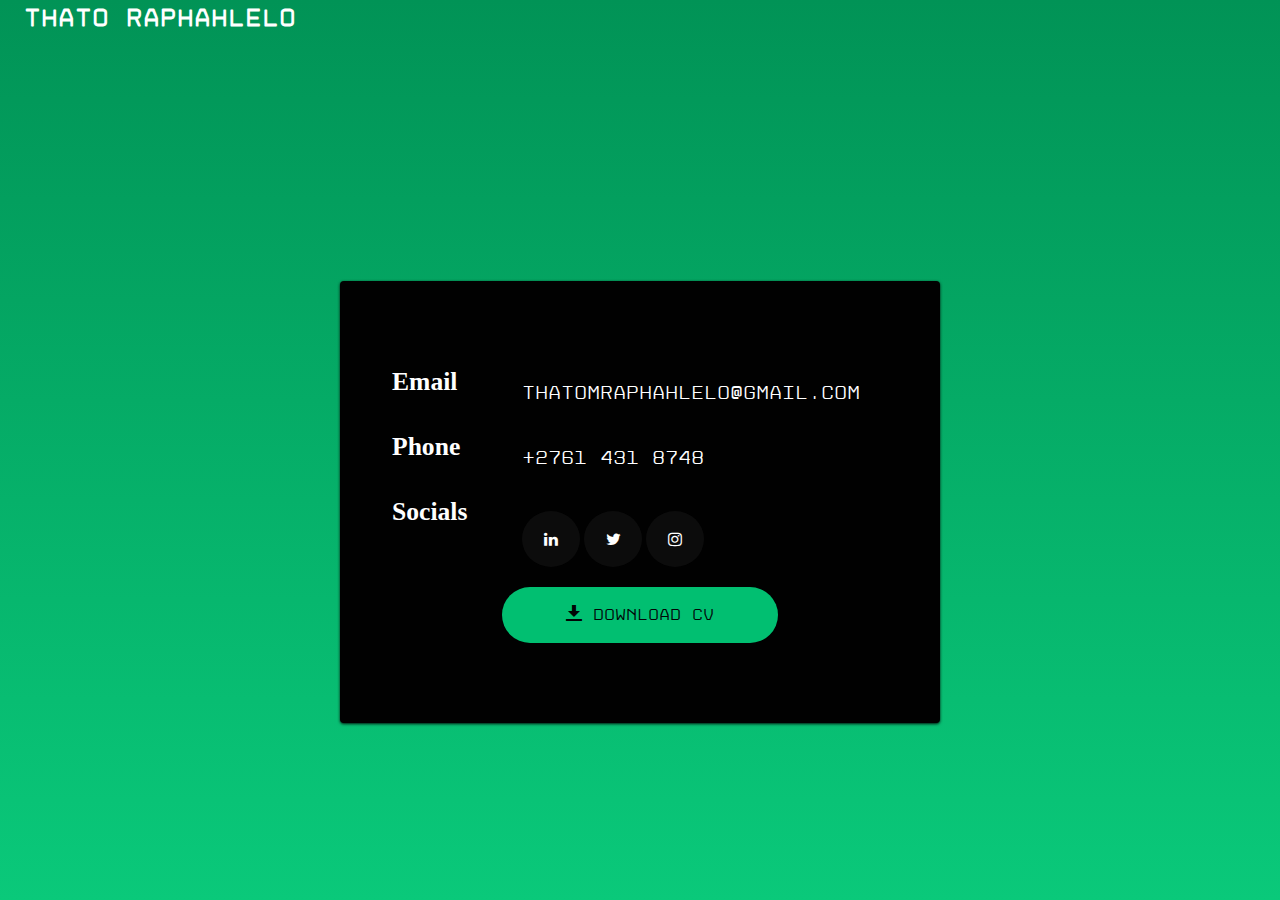
<file: Taido-portfolio/sign.html>
<!DOCTYPE html>
<html lang="en">

<head>
    <title>Thato Raphahlelo</title>
    <meta name="viewport" content="width=device-width, initial-scale=1.0" />
    
    <link rel="stylesheet" href="./taido.css" />
    <link href="http://fonts.cdnfonts.com/css/thegoodmonolith" rel="stylesheet">
    <link rel="stylesheet" href="./open-iconic-master/font/css/open-iconic-bootstrap.min.css"/>
    <link rel="stylesheet" href="./Fonts/Disket Rostype/Bold/onlinefontconverter.com/converted-files/font.css"/>
    <link rel="stylesheet" href="./Fonts/Disket Rostype/Regular web/onlinefontconverter.com/converted-files/font.css"/>
    <link rel="stylesheet" href="https://cdnjs.cloudflare.com/ajax/libs/font-awesome/4.7.0/css/font-awesome.min.css"/>
    <link rel="stylesheet" href="https://maxcdn.bootstrapcdn.com/bootstrap/4.5.2/css/bootstrap.min.css">
    <script src="https://ajax.googleapis.com/ajax/libs/jquery/3.5.1/jquery.min.js"></script>
    <script src="https://cdnjs.cloudflare.com/ajax/libs/popper.js/1.16.0/umd/popper.min.js"></script>
    <script src="https://maxcdn.bootstrapcdn.com/bootstrap/4.5.0/js/bootstrap.min.js"></script>
    <script src="./index.js"></script>
</head>

<body>
    <div class="Container">
        <a class="NavLogo" id="home" href="../index.html" >Thato Raphahlelo</a>
        <div class="Formwrap">
            <a class="icon"></a>
            <div class="Content">
                <div class="Contacts">
                    <ul class="ContactGrid">
                        <div class="grid-item i1">
                            <h1 class="Heading3">Email</h1>
                        </div>
                        <div class="grid-item i2">
                            <a href="mailto:thatomraphahlelo@gmail.com" class="ContactSub">thatomraphahlelo@gmail.com</a>
                        </div>   
                        <div class="grid-item i3">
                            <h1 class="Heading3">Phone</h1>
                        </div>
                        <div class="grid-item i4">
                            <a onclick="callPhone()" class="ContactSub">+2761 431 8748</a>
                        </div>
                        <div class="grid-item i5">
                            <h1 class="Heading3">Socials</h1>
                        </div>
                        <div class="SocialContainer grid-item i6" >
                                <a onclick="openLinkedIn()" class="socials fa fa-linkedin"></a>
                                <a onclick="openTwitter()" class="socials fa fa-twitter"></a>
                                <a onclick="openIg()" class="socials fa fa-instagram"></a>
                        </div>
                        
                    </ul>  
                    <div class="SideBtnWrap">
                        
                        <a class="SidebarRoute" download="Thato motlatso raphahlelo cv" href="./CVfile/Thato motlatso raphahlelo cv.pdf"><span class="oi oi-data-transfer-download"></span> Download CV</a>
                    </div>  
                </div>
            </div>
        </div>
    </div>
</body>
</html>
</file>
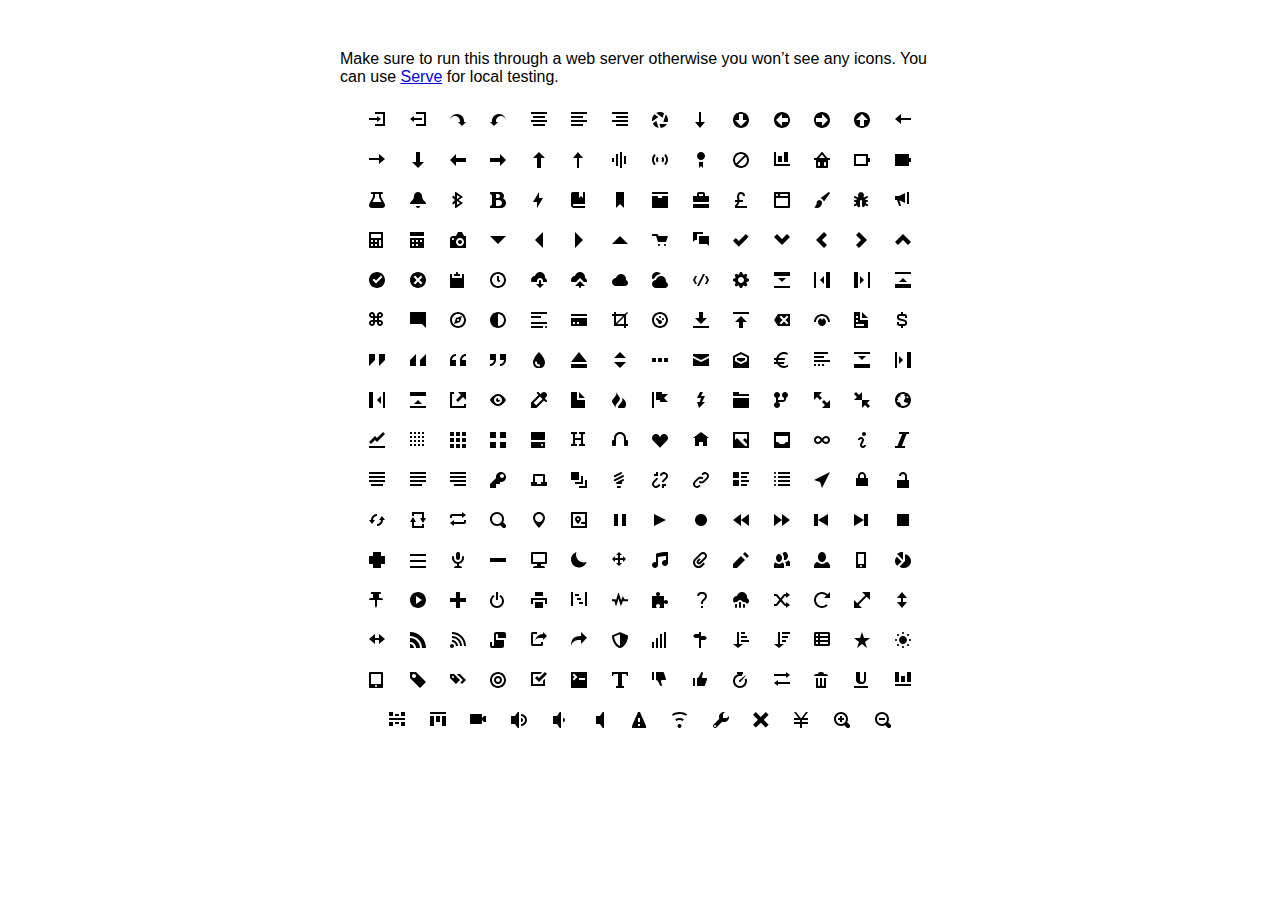
<file: Taido-portfolio/open-iconic-master/sprite/open-iconic.html>
<!DOCTYPE html>
<html>
<head>
<meta charset="utf-8">
<style>
  body {
    font-family: 'Helvetica', sans-serif;
    margin: 50px 0;
  }

  .container {
    width: 600px;
    text-align: center;
    margin: 20px auto;
  }

  .intro {
    text-align: left;
  }

  .icon {

    margin: 10px;
    width: 16px;
    height: 16px;
  }
</style>
</head>
<body>

<div class="container">
  <p class='intro'>
    Make sure to run this through a web server otherwise you won&rsquo;t see any icons. You can use <a href="https://github.com/visionmedia/serve">Serve</a> for local testing.
  </p>
  <svg class="icon">
    <use xlink:href="open-iconic.svg#account-login"></use>
  </svg>

  <svg viewBox="0 0 8 8" class="icon">
    <use xlink:href="open-iconic.svg#account-logout"></use>
  </svg>

  <svg viewBox="0 0 8 8" class="icon">
    <use xlink:href="open-iconic.svg#action-redo"></use>
  </svg>

  <svg viewBox="0 0 8 8" class="icon">
    <use xlink:href="open-iconic.svg#action-undo"></use>
  </svg>

  <svg viewBox="0 0 8 8" class="icon">
    <use xlink:href="open-iconic.svg#align-center"></use>
  </svg>

  <svg viewBox="0 0 8 8" class="icon">
    <use xlink:href="open-iconic.svg#align-left"></use>
  </svg>

  <svg viewBox="0 0 8 8" class="icon">
    <use xlink:href="open-iconic.svg#align-right"></use>
  </svg>

  <svg viewBox="0 0 8 8" class="icon">
    <use xlink:href="open-iconic.svg#aperture"></use>
  </svg>

  <svg viewBox="0 0 8 8" class="icon">
    <use xlink:href="open-iconic.svg#arrow-bottom"></use>
  </svg>

  <svg viewBox="0 0 8 8" class="icon">
    <use xlink:href="open-iconic.svg#arrow-circle-bottom"></use>
  </svg>

  <svg viewBox="0 0 8 8" class="icon">
    <use xlink:href="open-iconic.svg#arrow-circle-left"></use>
  </svg>

  <svg viewBox="0 0 8 8" class="icon">
    <use xlink:href="open-iconic.svg#arrow-circle-right"></use>
  </svg>

  <svg viewBox="0 0 8 8" class="icon">
    <use xlink:href="open-iconic.svg#arrow-circle-top"></use>
  </svg>

  <svg viewBox="0 0 8 8" class="icon">
    <use xlink:href="open-iconic.svg#arrow-left"></use>
  </svg>

  <svg viewBox="0 0 8 8" class="icon">
    <use xlink:href="open-iconic.svg#arrow-right"></use>
  </svg>

  <svg viewBox="0 0 8 8" class="icon">
    <use xlink:href="open-iconic.svg#arrow-thick-bottom"></use>
  </svg>

  <svg viewBox="0 0 8 8" class="icon">
    <use xlink:href="open-iconic.svg#arrow-thick-left"></use>
  </svg>

  <svg viewBox="0 0 8 8" class="icon">
    <use xlink:href="open-iconic.svg#arrow-thick-right"></use>
  </svg>

  <svg viewBox="0 0 8 8" class="icon">
    <use xlink:href="open-iconic.svg#arrow-thick-top"></use>
  </svg>

  <svg viewBox="0 0 8 8" class="icon">
    <use xlink:href="open-iconic.svg#arrow-top"></use>
  </svg>

  <svg viewBox="0 0 8 8" class="icon">
    <use xlink:href="open-iconic.svg#audio-spectrum"></use>
  </svg>

  <svg viewBox="0 0 8 8" class="icon">
    <use xlink:href="open-iconic.svg#audio"></use>
  </svg>

  <svg viewBox="0 0 8 8" class="icon">
    <use xlink:href="open-iconic.svg#badge"></use>
  </svg>

  <svg viewBox="0 0 8 8" class="icon">
    <use xlink:href="open-iconic.svg#ban"></use>
  </svg>

  <svg viewBox="0 0 8 8" class="icon">
    <use xlink:href="open-iconic.svg#bar-chart"></use>
  </svg>

  <svg viewBox="0 0 8 8" class="icon">
    <use xlink:href="open-iconic.svg#basket"></use>
  </svg>

  <svg viewBox="0 0 8 8" class="icon">
    <use xlink:href="open-iconic.svg#battery-empty"></use>
  </svg>

  <svg viewBox="0 0 8 8" class="icon">
    <use xlink:href="open-iconic.svg#battery-full"></use>
  </svg>

  <svg viewBox="0 0 8 8" class="icon">
    <use xlink:href="open-iconic.svg#beaker"></use>
  </svg>

  <svg viewBox="0 0 8 8" class="icon">
    <use xlink:href="open-iconic.svg#bell"></use>
  </svg>

  <svg viewBox="0 0 8 8" class="icon">
    <use xlink:href="open-iconic.svg#bluetooth"></use>
  </svg>

  <svg viewBox="0 0 8 8" class="icon">
    <use xlink:href="open-iconic.svg#bold"></use>
  </svg>

  <svg viewBox="0 0 8 8" class="icon">
    <use xlink:href="open-iconic.svg#bolt"></use>
  </svg>

  <svg viewBox="0 0 8 8" class="icon">
    <use xlink:href="open-iconic.svg#book"></use>
  </svg>

  <svg viewBox="0 0 8 8" class="icon">
    <use xlink:href="open-iconic.svg#bookmark"></use>
  </svg>

  <svg viewBox="0 0 8 8" class="icon">
    <use xlink:href="open-iconic.svg#box"></use>
  </svg>

  <svg viewBox="0 0 8 8" class="icon">
    <use xlink:href="open-iconic.svg#briefcase"></use>
  </svg>

  <svg viewBox="0 0 8 8" class="icon">
    <use xlink:href="open-iconic.svg#british-pound"></use>
  </svg>

  <svg viewBox="0 0 8 8" class="icon">
    <use xlink:href="open-iconic.svg#browser"></use>
  </svg>

  <svg viewBox="0 0 8 8" class="icon">
    <use xlink:href="open-iconic.svg#brush"></use>
  </svg>

  <svg viewBox="0 0 8 8" class="icon">
    <use xlink:href="open-iconic.svg#bug"></use>
  </svg>

  <svg viewBox="0 0 8 8" class="icon">
    <use xlink:href="open-iconic.svg#bullhorn"></use>
  </svg>

  <svg viewBox="0 0 8 8" class="icon">
    <use xlink:href="open-iconic.svg#calculator"></use>
  </svg>

  <svg viewBox="0 0 8 8" class="icon">
    <use xlink:href="open-iconic.svg#calendar"></use>
  </svg>

  <svg viewBox="0 0 8 8" class="icon">
    <use xlink:href="open-iconic.svg#camera-slr"></use>
  </svg>

  <svg viewBox="0 0 8 8" class="icon">
    <use xlink:href="open-iconic.svg#caret-bottom"></use>
  </svg>

  <svg viewBox="0 0 8 8" class="icon">
    <use xlink:href="open-iconic.svg#caret-left"></use>
  </svg>

  <svg viewBox="0 0 8 8" class="icon">
    <use xlink:href="open-iconic.svg#caret-right"></use>
  </svg>

  <svg viewBox="0 0 8 8" class="icon">
    <use xlink:href="open-iconic.svg#caret-top"></use>
  </svg>

  <svg viewBox="0 0 8 8" class="icon">
    <use xlink:href="open-iconic.svg#cart"></use>
  </svg>

  <svg viewBox="0 0 8 8" class="icon">
    <use xlink:href="open-iconic.svg#chat"></use>
  </svg>

  <svg viewBox="0 0 8 8" class="icon">
    <use xlink:href="open-iconic.svg#check"></use>
  </svg>

  <svg viewBox="0 0 8 8" class="icon">
    <use xlink:href="open-iconic.svg#chevron-bottom"></use>
  </svg>

  <svg viewBox="0 0 8 8" class="icon">
    <use xlink:href="open-iconic.svg#chevron-left"></use>
  </svg>

  <svg viewBox="0 0 8 8" class="icon">
    <use xlink:href="open-iconic.svg#chevron-right"></use>
  </svg>

  <svg viewBox="0 0 8 8" class="icon">
    <use xlink:href="open-iconic.svg#chevron-top"></use>
  </svg>

  <svg viewBox="0 0 8 8" class="icon">
    <use xlink:href="open-iconic.svg#circle-check"></use>
  </svg>

  <svg viewBox="0 0 8 8" class="icon">
    <use xlink:href="open-iconic.svg#circle-x"></use>
  </svg>

  <svg viewBox="0 0 8 8" class="icon">
    <use xlink:href="open-iconic.svg#clipboard"></use>
  </svg>

  <svg viewBox="0 0 8 8" class="icon">
    <use xlink:href="open-iconic.svg#clock"></use>
  </svg>

  <svg viewBox="0 0 8 8" class="icon">
    <use xlink:href="open-iconic.svg#cloud-download"></use>
  </svg>

  <svg viewBox="0 0 8 8" class="icon">
    <use xlink:href="open-iconic.svg#cloud-upload"></use>
  </svg>

  <svg viewBox="0 0 8 8" class="icon">
    <use xlink:href="open-iconic.svg#cloud"></use>
  </svg>

  <svg viewBox="0 0 8 8" class="icon">
    <use xlink:href="open-iconic.svg#cloudy"></use>
  </svg>

  <svg viewBox="0 0 8 8" class="icon">
    <use xlink:href="open-iconic.svg#code"></use>
  </svg>

  <svg viewBox="0 0 8 8" class="icon">
    <use xlink:href="open-iconic.svg#cog"></use>
  </svg>

  <svg viewBox="0 0 8 8" class="icon">
    <use xlink:href="open-iconic.svg#collapse-down"></use>
  </svg>

  <svg viewBox="0 0 8 8" class="icon">
    <use xlink:href="open-iconic.svg#collapse-left"></use>
  </svg>

  <svg viewBox="0 0 8 8" class="icon">
    <use xlink:href="open-iconic.svg#collapse-right"></use>
  </svg>

  <svg viewBox="0 0 8 8" class="icon">
    <use xlink:href="open-iconic.svg#collapse-up"></use>
  </svg>

  <svg viewBox="0 0 8 8" class="icon">
    <use xlink:href="open-iconic.svg#command"></use>
  </svg>

  <svg viewBox="0 0 8 8" class="icon">
    <use xlink:href="open-iconic.svg#comment-square"></use>
  </svg>

  <svg viewBox="0 0 8 8" class="icon">
    <use xlink:href="open-iconic.svg#compass"></use>
  </svg>

  <svg viewBox="0 0 8 8" class="icon">
    <use xlink:href="open-iconic.svg#contrast"></use>
  </svg>

  <svg viewBox="0 0 8 8" class="icon">
    <use xlink:href="open-iconic.svg#copywriting"></use>
  </svg>

  <svg viewBox="0 0 8 8" class="icon">
    <use xlink:href="open-iconic.svg#credit-card"></use>
  </svg>

  <svg viewBox="0 0 8 8" class="icon">
    <use xlink:href="open-iconic.svg#crop"></use>
  </svg>

  <svg viewBox="0 0 8 8" class="icon">
    <use xlink:href="open-iconic.svg#dashboard"></use>
  </svg>

  <svg viewBox="0 0 8 8" class="icon">
    <use xlink:href="open-iconic.svg#data-transfer-download"></use>
  </svg>

  <svg viewBox="0 0 8 8" class="icon">
    <use xlink:href="open-iconic.svg#data-transfer-upload"></use>
  </svg>

  <svg viewBox="0 0 8 8" class="icon">
    <use xlink:href="open-iconic.svg#delete"></use>
  </svg>

  <svg viewBox="0 0 8 8" class="icon">
    <use xlink:href="open-iconic.svg#dial"></use>
  </svg>

  <svg viewBox="0 0 8 8" class="icon">
    <use xlink:href="open-iconic.svg#document"></use>
  </svg>

  <svg viewBox="0 0 8 8" class="icon">
    <use xlink:href="open-iconic.svg#dollar"></use>
  </svg>

  <svg viewBox="0 0 8 8" class="icon">
    <use xlink:href="open-iconic.svg#double-quote-sans-left"></use>
  </svg>

  <svg viewBox="0 0 8 8" class="icon">
    <use xlink:href="open-iconic.svg#double-quote-sans-right"></use>
  </svg>

  <svg viewBox="0 0 8 8" class="icon">
    <use xlink:href="open-iconic.svg#double-quote-serif-left"></use>
  </svg>

  <svg viewBox="0 0 8 8" class="icon">
    <use xlink:href="open-iconic.svg#double-quote-serif-right"></use>
  </svg>

  <svg viewBox="0 0 8 8" class="icon">
    <use xlink:href="open-iconic.svg#droplet"></use>
  </svg>

  <svg viewBox="0 0 8 8" class="icon">
    <use xlink:href="open-iconic.svg#eject"></use>
  </svg>

  <svg viewBox="0 0 8 8" class="icon">
    <use xlink:href="open-iconic.svg#elevator"></use>
  </svg>

  <svg viewBox="0 0 8 8" class="icon">
    <use xlink:href="open-iconic.svg#ellipses"></use>
  </svg>

  <svg viewBox="0 0 8 8" class="icon">
    <use xlink:href="open-iconic.svg#envelope-closed"></use>
  </svg>

  <svg viewBox="0 0 8 8" class="icon">
    <use xlink:href="open-iconic.svg#envelope-open"></use>
  </svg>

  <svg viewBox="0 0 8 8" class="icon">
    <use xlink:href="open-iconic.svg#euro"></use>
  </svg>

  <svg viewBox="0 0 8 8" class="icon">
    <use xlink:href="open-iconic.svg#excerpt"></use>
  </svg>

  <svg viewBox="0 0 8 8" class="icon">
    <use xlink:href="open-iconic.svg#expand-down"></use>
  </svg>

  <svg viewBox="0 0 8 8" class="icon">
    <use xlink:href="open-iconic.svg#expand-left"></use>
  </svg>

  <svg viewBox="0 0 8 8" class="icon">
    <use xlink:href="open-iconic.svg#expand-right"></use>
  </svg>

  <svg viewBox="0 0 8 8" class="icon">
    <use xlink:href="open-iconic.svg#expand-up"></use>
  </svg>

  <svg viewBox="0 0 8 8" class="icon">
    <use xlink:href="open-iconic.svg#external-link"></use>
  </svg>

  <svg viewBox="0 0 8 8" class="icon">
    <use xlink:href="open-iconic.svg#eye"></use>
  </svg>

  <svg viewBox="0 0 8 8" class="icon">
    <use xlink:href="open-iconic.svg#eyedropper"></use>
  </svg>

  <svg viewBox="0 0 8 8" class="icon">
    <use xlink:href="open-iconic.svg#file"></use>
  </svg>

  <svg viewBox="0 0 8 8" class="icon">
    <use xlink:href="open-iconic.svg#fire"></use>
  </svg>

  <svg viewBox="0 0 8 8" class="icon">
    <use xlink:href="open-iconic.svg#flag"></use>
  </svg>

  <svg viewBox="0 0 8 8" class="icon">
    <use xlink:href="open-iconic.svg#flash"></use>
  </svg>

  <svg viewBox="0 0 8 8" class="icon">
    <use xlink:href="open-iconic.svg#folder"></use>
  </svg>

  <svg viewBox="0 0 8 8" class="icon">
    <use xlink:href="open-iconic.svg#fork"></use>
  </svg>

  <svg viewBox="0 0 8 8" class="icon">
    <use xlink:href="open-iconic.svg#fullscreen-enter"></use>
  </svg>

  <svg viewBox="0 0 8 8" class="icon">
    <use xlink:href="open-iconic.svg#fullscreen-exit"></use>
  </svg>

  <svg viewBox="0 0 8 8" class="icon">
    <use xlink:href="open-iconic.svg#globe"></use>
  </svg>

  <svg viewBox="0 0 8 8" class="icon">
    <use xlink:href="open-iconic.svg#graph"></use>
  </svg>

  <svg viewBox="0 0 8 8" class="icon">
    <use xlink:href="open-iconic.svg#grid-four-up"></use>
  </svg>

  <svg viewBox="0 0 8 8" class="icon">
    <use xlink:href="open-iconic.svg#grid-three-up"></use>
  </svg>

  <svg viewBox="0 0 8 8" class="icon">
    <use xlink:href="open-iconic.svg#grid-two-up"></use>
  </svg>

  <svg viewBox="0 0 8 8" class="icon">
    <use xlink:href="open-iconic.svg#hard-drive"></use>
  </svg>

  <svg viewBox="0 0 8 8" class="icon">
    <use xlink:href="open-iconic.svg#header"></use>
  </svg>

  <svg viewBox="0 0 8 8" class="icon">
    <use xlink:href="open-iconic.svg#headphones"></use>
  </svg>

  <svg viewBox="0 0 8 8" class="icon">
    <use xlink:href="open-iconic.svg#heart"></use>
  </svg>

  <svg viewBox="0 0 8 8" class="icon">
    <use xlink:href="open-iconic.svg#home"></use>
  </svg>

  <svg viewBox="0 0 8 8" class="icon">
    <use xlink:href="open-iconic.svg#image"></use>
  </svg>

  <svg viewBox="0 0 8 8" class="icon">
    <use xlink:href="open-iconic.svg#inbox"></use>
  </svg>

  <svg viewBox="0 0 8 8" class="icon">
    <use xlink:href="open-iconic.svg#infinity"></use>
  </svg>

  <svg viewBox="0 0 8 8" class="icon">
    <use xlink:href="open-iconic.svg#info"></use>
  </svg>

  <svg viewBox="0 0 8 8" class="icon">
    <use xlink:href="open-iconic.svg#italic"></use>
  </svg>

  <svg viewBox="0 0 8 8" class="icon">
    <use xlink:href="open-iconic.svg#justify-center"></use>
  </svg>

  <svg viewBox="0 0 8 8" class="icon">
    <use xlink:href="open-iconic.svg#justify-left"></use>
  </svg>

  <svg viewBox="0 0 8 8" class="icon">
    <use xlink:href="open-iconic.svg#justify-right"></use>
  </svg>

  <svg viewBox="0 0 8 8" class="icon">
    <use xlink:href="open-iconic.svg#key"></use>
  </svg>

  <svg viewBox="0 0 8 8" class="icon">
    <use xlink:href="open-iconic.svg#laptop"></use>
  </svg>

  <svg viewBox="0 0 8 8" class="icon">
    <use xlink:href="open-iconic.svg#layers"></use>
  </svg>

  <svg viewBox="0 0 8 8" class="icon">
    <use xlink:href="open-iconic.svg#lightbulb"></use>
  </svg>

  <svg viewBox="0 0 8 8" class="icon">
    <use xlink:href="open-iconic.svg#link-broken"></use>
  </svg>

  <svg viewBox="0 0 8 8" class="icon">
    <use xlink:href="open-iconic.svg#link-intact"></use>
  </svg>

  <svg viewBox="0 0 8 8" class="icon">
    <use xlink:href="open-iconic.svg#list-rich"></use>
  </svg>

  <svg viewBox="0 0 8 8" class="icon">
    <use xlink:href="open-iconic.svg#list"></use>
  </svg>

  <svg viewBox="0 0 8 8" class="icon">
    <use xlink:href="open-iconic.svg#location"></use>
  </svg>

  <svg viewBox="0 0 8 8" class="icon">
    <use xlink:href="open-iconic.svg#lock-locked"></use>
  </svg>

  <svg viewBox="0 0 8 8" class="icon">
    <use xlink:href="open-iconic.svg#lock-unlocked"></use>
  </svg>

  <svg viewBox="0 0 8 8" class="icon">
    <use xlink:href="open-iconic.svg#loop-circular"></use>
  </svg>

  <svg viewBox="0 0 8 8" class="icon">
    <use xlink:href="open-iconic.svg#loop-square"></use>
  </svg>

  <svg viewBox="0 0 8 8" class="icon">
    <use xlink:href="open-iconic.svg#loop"></use>
  </svg>

  <svg viewBox="0 0 8 8" class="icon">
    <use xlink:href="open-iconic.svg#magnifying-glass"></use>
  </svg>

  <svg viewBox="0 0 8 8" class="icon">
    <use xlink:href="open-iconic.svg#map-marker"></use>
  </svg>

  <svg viewBox="0 0 8 8" class="icon">
    <use xlink:href="open-iconic.svg#map"></use>
  </svg>

  <svg viewBox="0 0 8 8" class="icon">
    <use xlink:href="open-iconic.svg#media-pause"></use>
  </svg>

  <svg viewBox="0 0 8 8" class="icon">
    <use xlink:href="open-iconic.svg#media-play"></use>
  </svg>

  <svg viewBox="0 0 8 8" class="icon">
    <use xlink:href="open-iconic.svg#media-record"></use>
  </svg>

  <svg viewBox="0 0 8 8" class="icon">
    <use xlink:href="open-iconic.svg#media-skip-backward"></use>
  </svg>

  <svg viewBox="0 0 8 8" class="icon">
    <use xlink:href="open-iconic.svg#media-skip-forward"></use>
  </svg>

  <svg viewBox="0 0 8 8" class="icon">
    <use xlink:href="open-iconic.svg#media-step-backward"></use>
  </svg>

  <svg viewBox="0 0 8 8" class="icon">
    <use xlink:href="open-iconic.svg#media-step-forward"></use>
  </svg>

  <svg viewBox="0 0 8 8" class="icon">
    <use xlink:href="open-iconic.svg#media-stop"></use>
  </svg>

  <svg viewBox="0 0 8 8" class="icon">
    <use xlink:href="open-iconic.svg#medical-cross"></use>
  </svg>

  <svg viewBox="0 0 8 8" class="icon">
    <use xlink:href="open-iconic.svg#menu"></use>
  </svg>

  <svg viewBox="0 0 8 8" class="icon">
    <use xlink:href="open-iconic.svg#microphone"></use>
  </svg>

  <svg viewBox="0 0 8 8" class="icon">
    <use xlink:href="open-iconic.svg#minus"></use>
  </svg>

  <svg viewBox="0 0 8 8" class="icon">
    <use xlink:href="open-iconic.svg#monitor"></use>
  </svg>

  <svg viewBox="0 0 8 8" class="icon">
    <use xlink:href="open-iconic.svg#moon"></use>
  </svg>

  <svg viewBox="0 0 8 8" class="icon">
    <use xlink:href="open-iconic.svg#move"></use>
  </svg>

  <svg viewBox="0 0 8 8" class="icon">
    <use xlink:href="open-iconic.svg#musical-note"></use>
  </svg>

  <svg viewBox="0 0 8 8" class="icon">
    <use xlink:href="open-iconic.svg#paperclip"></use>
  </svg>

  <svg viewBox="0 0 8 8" class="icon">
    <use xlink:href="open-iconic.svg#pencil"></use>
  </svg>

  <svg viewBox="0 0 8 8" class="icon">
    <use xlink:href="open-iconic.svg#people"></use>
  </svg>

  <svg viewBox="0 0 8 8" class="icon">
    <use xlink:href="open-iconic.svg#person"></use>
  </svg>

  <svg viewBox="0 0 8 8" class="icon">
    <use xlink:href="open-iconic.svg#phone"></use>
  </svg>

  <svg viewBox="0 0 8 8" class="icon">
    <use xlink:href="open-iconic.svg#pie-chart"></use>
  </svg>

  <svg viewBox="0 0 8 8" class="icon">
    <use xlink:href="open-iconic.svg#pin"></use>
  </svg>

  <svg viewBox="0 0 8 8" class="icon">
    <use xlink:href="open-iconic.svg#play-circle"></use>
  </svg>

  <svg viewBox="0 0 8 8" class="icon">
    <use xlink:href="open-iconic.svg#plus"></use>
  </svg>

  <svg viewBox="0 0 8 8" class="icon">
    <use xlink:href="open-iconic.svg#power-standby"></use>
  </svg>

  <svg viewBox="0 0 8 8" class="icon">
    <use xlink:href="open-iconic.svg#print"></use>
  </svg>

  <svg viewBox="0 0 8 8" class="icon">
    <use xlink:href="open-iconic.svg#project"></use>
  </svg>

  <svg viewBox="0 0 8 8" class="icon">
    <use xlink:href="open-iconic.svg#pulse"></use>
  </svg>

  <svg viewBox="0 0 8 8" class="icon">
    <use xlink:href="open-iconic.svg#puzzle-piece"></use>
  </svg>

  <svg viewBox="0 0 8 8" class="icon">
    <use xlink:href="open-iconic.svg#question-mark"></use>
  </svg>

  <svg viewBox="0 0 8 8" class="icon">
    <use xlink:href="open-iconic.svg#rain"></use>
  </svg>

  <svg viewBox="0 0 8 8" class="icon">
    <use xlink:href="open-iconic.svg#random"></use>
  </svg>

  <svg viewBox="0 0 8 8" class="icon">
    <use xlink:href="open-iconic.svg#reload"></use>
  </svg>

  <svg viewBox="0 0 8 8" class="icon">
    <use xlink:href="open-iconic.svg#resize-both"></use>
  </svg>

  <svg viewBox="0 0 8 8" class="icon">
    <use xlink:href="open-iconic.svg#resize-height"></use>
  </svg>

  <svg viewBox="0 0 8 8" class="icon">
    <use xlink:href="open-iconic.svg#resize-width"></use>
  </svg>

  <svg viewBox="0 0 8 8" class="icon">
    <use xlink:href="open-iconic.svg#rss-alt"></use>
  </svg>

  <svg viewBox="0 0 8 8" class="icon">
    <use xlink:href="open-iconic.svg#rss"></use>
  </svg>

  <svg viewBox="0 0 8 8" class="icon">
    <use xlink:href="open-iconic.svg#script"></use>
  </svg>

  <svg viewBox="0 0 8 8" class="icon">
    <use xlink:href="open-iconic.svg#share-boxed"></use>
  </svg>

  <svg viewBox="0 0 8 8" class="icon">
    <use xlink:href="open-iconic.svg#share"></use>
  </svg>

  <svg viewBox="0 0 8 8" class="icon">
    <use xlink:href="open-iconic.svg#shield"></use>
  </svg>

  <svg viewBox="0 0 8 8" class="icon">
    <use xlink:href="open-iconic.svg#signal"></use>
  </svg>

  <svg viewBox="0 0 8 8" class="icon">
    <use xlink:href="open-iconic.svg#signpost"></use>
  </svg>

  <svg viewBox="0 0 8 8" class="icon">
    <use xlink:href="open-iconic.svg#sort-ascending"></use>
  </svg>

  <svg viewBox="0 0 8 8" class="icon">
    <use xlink:href="open-iconic.svg#sort-descending"></use>
  </svg>

  <svg viewBox="0 0 8 8" class="icon">
    <use xlink:href="open-iconic.svg#spreadsheet"></use>
  </svg>

  <svg viewBox="0 0 8 8" class="icon">
    <use xlink:href="open-iconic.svg#star"></use>
  </svg>

  <svg viewBox="0 0 8 8" class="icon">
    <use xlink:href="open-iconic.svg#sun"></use>
  </svg>

  <svg viewBox="0 0 8 8" class="icon">
    <use xlink:href="open-iconic.svg#tablet"></use>
  </svg>

  <svg viewBox="0 0 8 8" class="icon">
    <use xlink:href="open-iconic.svg#tag"></use>
  </svg>

  <svg viewBox="0 0 8 8" class="icon">
    <use xlink:href="open-iconic.svg#tags"></use>
  </svg>

  <svg viewBox="0 0 8 8" class="icon">
    <use xlink:href="open-iconic.svg#target"></use>
  </svg>

  <svg viewBox="0 0 8 8" class="icon">
    <use xlink:href="open-iconic.svg#task"></use>
  </svg>

  <svg viewBox="0 0 8 8" class="icon">
    <use xlink:href="open-iconic.svg#terminal"></use>
  </svg>

  <svg viewBox="0 0 8 8" class="icon">
    <use xlink:href="open-iconic.svg#text"></use>
  </svg>

  <svg viewBox="0 0 8 8" class="icon">
    <use xlink:href="open-iconic.svg#thumb-down"></use>
  </svg>

  <svg viewBox="0 0 8 8" class="icon">
    <use xlink:href="open-iconic.svg#thumb-up"></use>
  </svg>

  <svg viewBox="0 0 8 8" class="icon">
    <use xlink:href="open-iconic.svg#timer"></use>
  </svg>

  <svg viewBox="0 0 8 8" class="icon">
    <use xlink:href="open-iconic.svg#transfer"></use>
  </svg>

  <svg viewBox="0 0 8 8" class="icon">
    <use xlink:href="open-iconic.svg#trash"></use>
  </svg>

  <svg viewBox="0 0 8 8" class="icon">
    <use xlink:href="open-iconic.svg#underline"></use>
  </svg>

  <svg viewBox="0 0 8 8" class="icon">
    <use xlink:href="open-iconic.svg#vertical-align-bottom"></use>
  </svg>

  <svg viewBox="0 0 8 8" class="icon">
    <use xlink:href="open-iconic.svg#vertical-align-center"></use>
  </svg>

  <svg viewBox="0 0 8 8" class="icon">
    <use xlink:href="open-iconic.svg#vertical-align-top"></use>
  </svg>

  <svg viewBox="0 0 8 8" class="icon">
    <use xlink:href="open-iconic.svg#video"></use>
  </svg>

  <svg viewBox="0 0 8 8" class="icon">
    <use xlink:href="open-iconic.svg#volume-high"></use>
  </svg>

  <svg viewBox="0 0 8 8" class="icon">
    <use xlink:href="open-iconic.svg#volume-low"></use>
  </svg>

  <svg viewBox="0 0 8 8" class="icon">
    <use xlink:href="open-iconic.svg#volume-off"></use>
  </svg>

  <svg viewBox="0 0 8 8" class="icon">
    <use xlink:href="open-iconic.svg#warning"></use>
  </svg>

  <svg viewBox="0 0 8 8" class="icon">
    <use xlink:href="open-iconic.svg#wifi"></use>
  </svg>

  <svg viewBox="0 0 8 8" class="icon">
    <use xlink:href="open-iconic.svg#wrench"></use>
  </svg>

  <svg viewBox="0 0 8 8" class="icon">
    <use xlink:href="open-iconic.svg#x"></use>
  </svg>

  <svg viewBox="0 0 8 8" class="icon">
    <use xlink:href="open-iconic.svg#yen"></use>
  </svg>

  <svg viewBox="0 0 8 8" class="icon">
    <use xlink:href="open-iconic.svg#zoom-in"></use>
  </svg>

  <svg viewBox="0 0 8 8" class="icon">
    <use xlink:href="open-iconic.svg#zoom-out"></use>
  </svg>

</div>
</body>
</html>
</file>
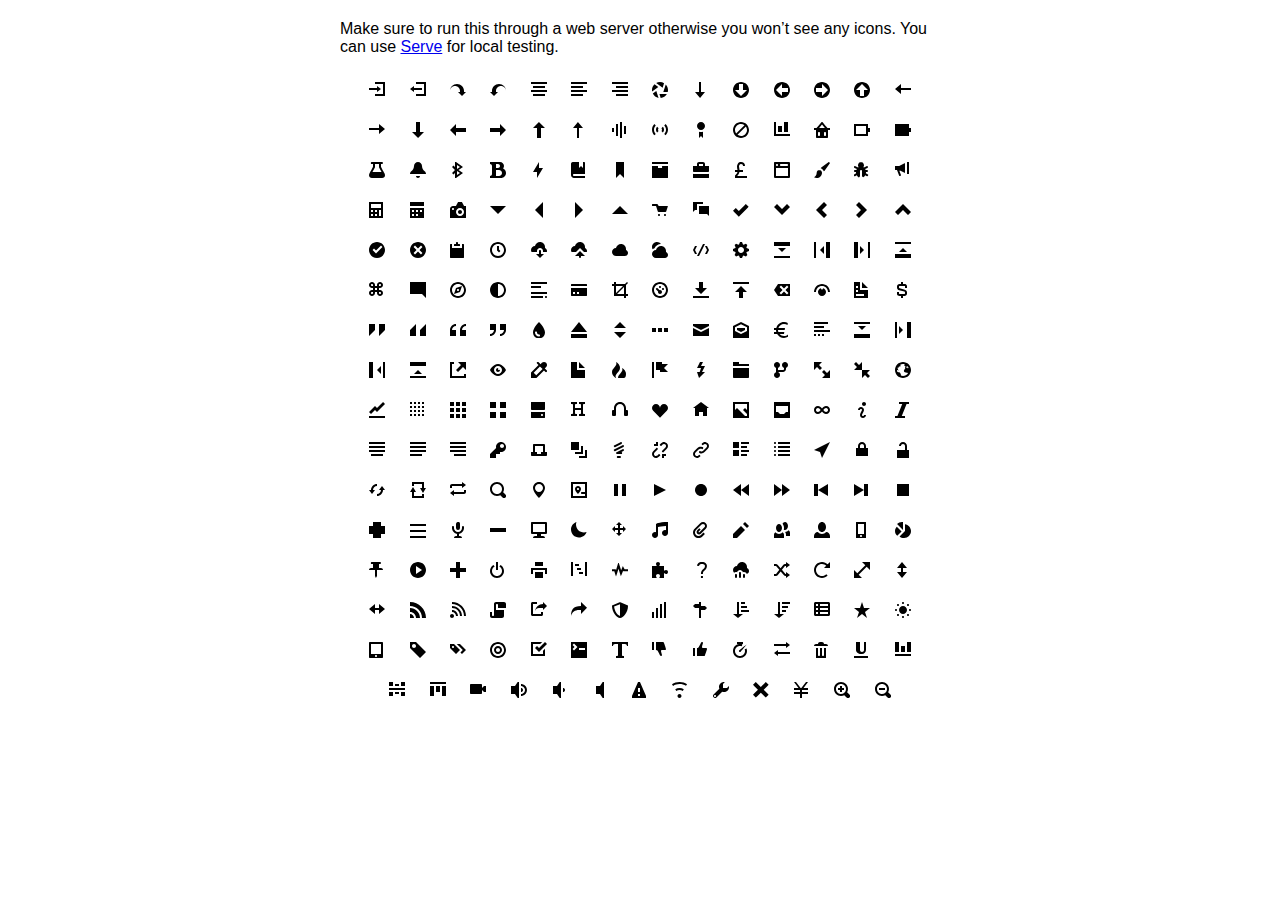
<file: Taido-portfolio/open-iconic-master/sprite/sprite.html>
<!DOCTYPE html>
<html>
<head>
<meta charset="utf-8">
<style>
  body {
    font-family: Helvetica, sans-serif;
  }

  .container {
    width: 600px;
    text-align: center;
    margin: 20px auto;
  }

  .message {
    text-align: left;
  }

  .icon {
    display: inline-block;
    margin: 10px;
    width: 16px;
    height: 16px;
  }
</style>
</head>
<body>

<div class="container">
  <p class="message">Make sure to run this through a web server otherwise you won&rsquo;t see any icons. You can use <a href="https://github.com/visionmedia/serve">Serve</a> for local testing.</p>
  <svg class="icon">
    <use xlink:href="sprite.svg#account-login"></use>
  </svg>

  <svg class="icon">
    <use xlink:href="sprite.svg#account-logout"></use>
  </svg>

  <svg class="icon">
    <use xlink:href="sprite.svg#action-redo"></use>
  </svg>

  <svg class="icon">
    <use xlink:href="sprite.svg#action-undo"></use>
  </svg>

  <svg class="icon">
    <use xlink:href="sprite.svg#align-center"></use>
  </svg>

  <svg class="icon">
    <use xlink:href="sprite.svg#align-left"></use>
  </svg>

  <svg class="icon">
    <use xlink:href="sprite.svg#align-right"></use>
  </svg>

  <svg class="icon">
    <use xlink:href="sprite.svg#aperture"></use>
  </svg>

  <svg class="icon">
    <use xlink:href="sprite.svg#arrow-bottom"></use>
  </svg>

  <svg class="icon">
    <use xlink:href="sprite.svg#arrow-circle-bottom"></use>
  </svg>

  <svg class="icon">
    <use xlink:href="sprite.svg#arrow-circle-left"></use>
  </svg>

  <svg class="icon">
    <use xlink:href="sprite.svg#arrow-circle-right"></use>
  </svg>

  <svg class="icon">
    <use xlink:href="sprite.svg#arrow-circle-top"></use>
  </svg>

  <svg class="icon">
    <use xlink:href="sprite.svg#arrow-left"></use>
  </svg>

  <svg class="icon">
    <use xlink:href="sprite.svg#arrow-right"></use>
  </svg>

  <svg class="icon">
    <use xlink:href="sprite.svg#arrow-thick-bottom"></use>
  </svg>

  <svg class="icon">
    <use xlink:href="sprite.svg#arrow-thick-left"></use>
  </svg>

  <svg class="icon">
    <use xlink:href="sprite.svg#arrow-thick-right"></use>
  </svg>

  <svg class="icon">
    <use xlink:href="sprite.svg#arrow-thick-top"></use>
  </svg>

  <svg class="icon">
    <use xlink:href="sprite.svg#arrow-top"></use>
  </svg>

  <svg class="icon">
    <use xlink:href="sprite.svg#audio-spectrum"></use>
  </svg>

  <svg class="icon">
    <use xlink:href="sprite.svg#audio"></use>
  </svg>

  <svg class="icon">
    <use xlink:href="sprite.svg#badge"></use>
  </svg>

  <svg class="icon">
    <use xlink:href="sprite.svg#ban"></use>
  </svg>

  <svg class="icon">
    <use xlink:href="sprite.svg#bar-chart"></use>
  </svg>

  <svg class="icon">
    <use xlink:href="sprite.svg#basket"></use>
  </svg>

  <svg class="icon">
    <use xlink:href="sprite.svg#battery-empty"></use>
  </svg>

  <svg class="icon">
    <use xlink:href="sprite.svg#battery-full"></use>
  </svg>

  <svg class="icon">
    <use xlink:href="sprite.svg#beaker"></use>
  </svg>

  <svg class="icon">
    <use xlink:href="sprite.svg#bell"></use>
  </svg>

  <svg class="icon">
    <use xlink:href="sprite.svg#bluetooth"></use>
  </svg>

  <svg class="icon">
    <use xlink:href="sprite.svg#bold"></use>
  </svg>

  <svg class="icon">
    <use xlink:href="sprite.svg#bolt"></use>
  </svg>

  <svg class="icon">
    <use xlink:href="sprite.svg#book"></use>
  </svg>

  <svg class="icon">
    <use xlink:href="sprite.svg#bookmark"></use>
  </svg>

  <svg class="icon">
    <use xlink:href="sprite.svg#box"></use>
  </svg>

  <svg class="icon">
    <use xlink:href="sprite.svg#briefcase"></use>
  </svg>

  <svg class="icon">
    <use xlink:href="sprite.svg#british-pound"></use>
  </svg>

  <svg class="icon">
    <use xlink:href="sprite.svg#browser"></use>
  </svg>

  <svg class="icon">
    <use xlink:href="sprite.svg#brush"></use>
  </svg>

  <svg class="icon">
    <use xlink:href="sprite.svg#bug"></use>
  </svg>

  <svg class="icon">
    <use xlink:href="sprite.svg#bullhorn"></use>
  </svg>

  <svg class="icon">
    <use xlink:href="sprite.svg#calculator"></use>
  </svg>

  <svg class="icon">
    <use xlink:href="sprite.svg#calendar"></use>
  </svg>

  <svg class="icon">
    <use xlink:href="sprite.svg#camera-slr"></use>
  </svg>

  <svg class="icon">
    <use xlink:href="sprite.svg#caret-bottom"></use>
  </svg>

  <svg class="icon">
    <use xlink:href="sprite.svg#caret-left"></use>
  </svg>

  <svg class="icon">
    <use xlink:href="sprite.svg#caret-right"></use>
  </svg>

  <svg class="icon">
    <use xlink:href="sprite.svg#caret-top"></use>
  </svg>

  <svg class="icon">
    <use xlink:href="sprite.svg#cart"></use>
  </svg>

  <svg class="icon">
    <use xlink:href="sprite.svg#chat"></use>
  </svg>

  <svg class="icon">
    <use xlink:href="sprite.svg#check"></use>
  </svg>

  <svg class="icon">
    <use xlink:href="sprite.svg#chevron-bottom"></use>
  </svg>

  <svg class="icon">
    <use xlink:href="sprite.svg#chevron-left"></use>
  </svg>

  <svg class="icon">
    <use xlink:href="sprite.svg#chevron-right"></use>
  </svg>

  <svg class="icon">
    <use xlink:href="sprite.svg#chevron-top"></use>
  </svg>

  <svg class="icon">
    <use xlink:href="sprite.svg#circle-check"></use>
  </svg>

  <svg class="icon">
    <use xlink:href="sprite.svg#circle-x"></use>
  </svg>

  <svg class="icon">
    <use xlink:href="sprite.svg#clipboard"></use>
  </svg>

  <svg class="icon">
    <use xlink:href="sprite.svg#clock"></use>
  </svg>

  <svg class="icon">
    <use xlink:href="sprite.svg#cloud-download"></use>
  </svg>

  <svg class="icon">
    <use xlink:href="sprite.svg#cloud-upload"></use>
  </svg>

  <svg class="icon">
    <use xlink:href="sprite.svg#cloud"></use>
  </svg>

  <svg class="icon">
    <use xlink:href="sprite.svg#cloudy"></use>
  </svg>

  <svg class="icon">
    <use xlink:href="sprite.svg#code"></use>
  </svg>

  <svg class="icon">
    <use xlink:href="sprite.svg#cog"></use>
  </svg>

  <svg class="icon">
    <use xlink:href="sprite.svg#collapse-down"></use>
  </svg>

  <svg class="icon">
    <use xlink:href="sprite.svg#collapse-left"></use>
  </svg>

  <svg class="icon">
    <use xlink:href="sprite.svg#collapse-right"></use>
  </svg>

  <svg class="icon">
    <use xlink:href="sprite.svg#collapse-up"></use>
  </svg>

  <svg class="icon">
    <use xlink:href="sprite.svg#command"></use>
  </svg>

  <svg class="icon">
    <use xlink:href="sprite.svg#comment-square"></use>
  </svg>

  <svg class="icon">
    <use xlink:href="sprite.svg#compass"></use>
  </svg>

  <svg class="icon">
    <use xlink:href="sprite.svg#contrast"></use>
  </svg>

  <svg class="icon">
    <use xlink:href="sprite.svg#copywriting"></use>
  </svg>

  <svg class="icon">
    <use xlink:href="sprite.svg#credit-card"></use>
  </svg>

  <svg class="icon">
    <use xlink:href="sprite.svg#crop"></use>
  </svg>

  <svg class="icon">
    <use xlink:href="sprite.svg#dashboard"></use>
  </svg>

  <svg class="icon">
    <use xlink:href="sprite.svg#data-transfer-download"></use>
  </svg>

  <svg class="icon">
    <use xlink:href="sprite.svg#data-transfer-upload"></use>
  </svg>

  <svg class="icon">
    <use xlink:href="sprite.svg#delete"></use>
  </svg>

  <svg class="icon">
    <use xlink:href="sprite.svg#dial"></use>
  </svg>

  <svg class="icon">
    <use xlink:href="sprite.svg#document"></use>
  </svg>

  <svg class="icon">
    <use xlink:href="sprite.svg#dollar"></use>
  </svg>

  <svg class="icon">
    <use xlink:href="sprite.svg#double-quote-sans-left"></use>
  </svg>

  <svg class="icon">
    <use xlink:href="sprite.svg#double-quote-sans-right"></use>
  </svg>

  <svg class="icon">
    <use xlink:href="sprite.svg#double-quote-serif-left"></use>
  </svg>

  <svg class="icon">
    <use xlink:href="sprite.svg#double-quote-serif-right"></use>
  </svg>

  <svg class="icon">
    <use xlink:href="sprite.svg#droplet"></use>
  </svg>

  <svg class="icon">
    <use xlink:href="sprite.svg#eject"></use>
  </svg>

  <svg class="icon">
    <use xlink:href="sprite.svg#elevator"></use>
  </svg>

  <svg class="icon">
    <use xlink:href="sprite.svg#ellipses"></use>
  </svg>

  <svg class="icon">
    <use xlink:href="sprite.svg#envelope-closed"></use>
  </svg>

  <svg class="icon">
    <use xlink:href="sprite.svg#envelope-open"></use>
  </svg>

  <svg class="icon">
    <use xlink:href="sprite.svg#euro"></use>
  </svg>

  <svg class="icon">
    <use xlink:href="sprite.svg#excerpt"></use>
  </svg>

  <svg class="icon">
    <use xlink:href="sprite.svg#expand-down"></use>
  </svg>

  <svg class="icon">
    <use xlink:href="sprite.svg#expand-left"></use>
  </svg>

  <svg class="icon">
    <use xlink:href="sprite.svg#expand-right"></use>
  </svg>

  <svg class="icon">
    <use xlink:href="sprite.svg#expand-up"></use>
  </svg>

  <svg class="icon">
    <use xlink:href="sprite.svg#external-link"></use>
  </svg>

  <svg class="icon">
    <use xlink:href="sprite.svg#eye"></use>
  </svg>

  <svg class="icon">
    <use xlink:href="sprite.svg#eyedropper"></use>
  </svg>

  <svg class="icon">
    <use xlink:href="sprite.svg#file"></use>
  </svg>

  <svg class="icon">
    <use xlink:href="sprite.svg#fire"></use>
  </svg>

  <svg class="icon">
    <use xlink:href="sprite.svg#flag"></use>
  </svg>

  <svg class="icon">
    <use xlink:href="sprite.svg#flash"></use>
  </svg>

  <svg class="icon">
    <use xlink:href="sprite.svg#folder"></use>
  </svg>

  <svg class="icon">
    <use xlink:href="sprite.svg#fork"></use>
  </svg>

  <svg class="icon">
    <use xlink:href="sprite.svg#fullscreen-enter"></use>
  </svg>

  <svg class="icon">
    <use xlink:href="sprite.svg#fullscreen-exit"></use>
  </svg>

  <svg class="icon">
    <use xlink:href="sprite.svg#globe"></use>
  </svg>

  <svg class="icon">
    <use xlink:href="sprite.svg#graph"></use>
  </svg>

  <svg class="icon">
    <use xlink:href="sprite.svg#grid-four-up"></use>
  </svg>

  <svg class="icon">
    <use xlink:href="sprite.svg#grid-three-up"></use>
  </svg>

  <svg class="icon">
    <use xlink:href="sprite.svg#grid-two-up"></use>
  </svg>

  <svg class="icon">
    <use xlink:href="sprite.svg#hard-drive"></use>
  </svg>

  <svg class="icon">
    <use xlink:href="sprite.svg#header"></use>
  </svg>

  <svg class="icon">
    <use xlink:href="sprite.svg#headphones"></use>
  </svg>

  <svg class="icon">
    <use xlink:href="sprite.svg#heart"></use>
  </svg>

  <svg class="icon">
    <use xlink:href="sprite.svg#home"></use>
  </svg>

  <svg class="icon">
    <use xlink:href="sprite.svg#image"></use>
  </svg>

  <svg class="icon">
    <use xlink:href="sprite.svg#inbox"></use>
  </svg>

  <svg class="icon">
    <use xlink:href="sprite.svg#infinity"></use>
  </svg>

  <svg class="icon">
    <use xlink:href="sprite.svg#info"></use>
  </svg>

  <svg class="icon">
    <use xlink:href="sprite.svg#italic"></use>
  </svg>

  <svg class="icon">
    <use xlink:href="sprite.svg#justify-center"></use>
  </svg>

  <svg class="icon">
    <use xlink:href="sprite.svg#justify-left"></use>
  </svg>

  <svg class="icon">
    <use xlink:href="sprite.svg#justify-right"></use>
  </svg>

  <svg class="icon">
    <use xlink:href="sprite.svg#key"></use>
  </svg>

  <svg class="icon">
    <use xlink:href="sprite.svg#laptop"></use>
  </svg>

  <svg class="icon">
    <use xlink:href="sprite.svg#layers"></use>
  </svg>

  <svg class="icon">
    <use xlink:href="sprite.svg#lightbulb"></use>
  </svg>

  <svg class="icon">
    <use xlink:href="sprite.svg#link-broken"></use>
  </svg>

  <svg class="icon">
    <use xlink:href="sprite.svg#link-intact"></use>
  </svg>

  <svg class="icon">
    <use xlink:href="sprite.svg#list-rich"></use>
  </svg>

  <svg class="icon">
    <use xlink:href="sprite.svg#list"></use>
  </svg>

  <svg class="icon">
    <use xlink:href="sprite.svg#location"></use>
  </svg>

  <svg class="icon">
    <use xlink:href="sprite.svg#lock-locked"></use>
  </svg>

  <svg class="icon">
    <use xlink:href="sprite.svg#lock-unlocked"></use>
  </svg>

  <svg class="icon">
    <use xlink:href="sprite.svg#loop-circular"></use>
  </svg>

  <svg class="icon">
    <use xlink:href="sprite.svg#loop-square"></use>
  </svg>

  <svg class="icon">
    <use xlink:href="sprite.svg#loop"></use>
  </svg>

  <svg class="icon">
    <use xlink:href="sprite.svg#magnifying-glass"></use>
  </svg>

  <svg class="icon">
    <use xlink:href="sprite.svg#map-marker"></use>
  </svg>

  <svg class="icon">
    <use xlink:href="sprite.svg#map"></use>
  </svg>

  <svg class="icon">
    <use xlink:href="sprite.svg#media-pause"></use>
  </svg>

  <svg class="icon">
    <use xlink:href="sprite.svg#media-play"></use>
  </svg>

  <svg class="icon">
    <use xlink:href="sprite.svg#media-record"></use>
  </svg>

  <svg class="icon">
    <use xlink:href="sprite.svg#media-skip-backward"></use>
  </svg>

  <svg class="icon">
    <use xlink:href="sprite.svg#media-skip-forward"></use>
  </svg>

  <svg class="icon">
    <use xlink:href="sprite.svg#media-step-backward"></use>
  </svg>

  <svg class="icon">
    <use xlink:href="sprite.svg#media-step-forward"></use>
  </svg>

  <svg class="icon">
    <use xlink:href="sprite.svg#media-stop"></use>
  </svg>

  <svg class="icon">
    <use xlink:href="sprite.svg#medical-cross"></use>
  </svg>

  <svg class="icon">
    <use xlink:href="sprite.svg#menu"></use>
  </svg>

  <svg class="icon">
    <use xlink:href="sprite.svg#microphone"></use>
  </svg>

  <svg class="icon">
    <use xlink:href="sprite.svg#minus"></use>
  </svg>

  <svg class="icon">
    <use xlink:href="sprite.svg#monitor"></use>
  </svg>

  <svg class="icon">
    <use xlink:href="sprite.svg#moon"></use>
  </svg>

  <svg class="icon">
    <use xlink:href="sprite.svg#move"></use>
  </svg>

  <svg class="icon">
    <use xlink:href="sprite.svg#musical-note"></use>
  </svg>

  <svg class="icon">
    <use xlink:href="sprite.svg#paperclip"></use>
  </svg>

  <svg class="icon">
    <use xlink:href="sprite.svg#pencil"></use>
  </svg>

  <svg class="icon">
    <use xlink:href="sprite.svg#people"></use>
  </svg>

  <svg class="icon">
    <use xlink:href="sprite.svg#person"></use>
  </svg>

  <svg class="icon">
    <use xlink:href="sprite.svg#phone"></use>
  </svg>

  <svg class="icon">
    <use xlink:href="sprite.svg#pie-chart"></use>
  </svg>

  <svg class="icon">
    <use xlink:href="sprite.svg#pin"></use>
  </svg>

  <svg class="icon">
    <use xlink:href="sprite.svg#play-circle"></use>
  </svg>

  <svg class="icon">
    <use xlink:href="sprite.svg#plus"></use>
  </svg>

  <svg class="icon">
    <use xlink:href="sprite.svg#power-standby"></use>
  </svg>

  <svg class="icon">
    <use xlink:href="sprite.svg#print"></use>
  </svg>

  <svg class="icon">
    <use xlink:href="sprite.svg#project"></use>
  </svg>

  <svg class="icon">
    <use xlink:href="sprite.svg#pulse"></use>
  </svg>

  <svg class="icon">
    <use xlink:href="sprite.svg#puzzle-piece"></use>
  </svg>

  <svg class="icon">
    <use xlink:href="sprite.svg#question-mark"></use>
  </svg>

  <svg class="icon">
    <use xlink:href="sprite.svg#rain"></use>
  </svg>

  <svg class="icon">
    <use xlink:href="sprite.svg#random"></use>
  </svg>

  <svg class="icon">
    <use xlink:href="sprite.svg#reload"></use>
  </svg>

  <svg class="icon">
    <use xlink:href="sprite.svg#resize-both"></use>
  </svg>

  <svg class="icon">
    <use xlink:href="sprite.svg#resize-height"></use>
  </svg>

  <svg class="icon">
    <use xlink:href="sprite.svg#resize-width"></use>
  </svg>

  <svg class="icon">
    <use xlink:href="sprite.svg#rss-alt"></use>
  </svg>

  <svg class="icon">
    <use xlink:href="sprite.svg#rss"></use>
  </svg>

  <svg class="icon">
    <use xlink:href="sprite.svg#script"></use>
  </svg>

  <svg class="icon">
    <use xlink:href="sprite.svg#share-boxed"></use>
  </svg>

  <svg class="icon">
    <use xlink:href="sprite.svg#share"></use>
  </svg>

  <svg class="icon">
    <use xlink:href="sprite.svg#shield"></use>
  </svg>

  <svg class="icon">
    <use xlink:href="sprite.svg#signal"></use>
  </svg>

  <svg class="icon">
    <use xlink:href="sprite.svg#signpost"></use>
  </svg>

  <svg class="icon">
    <use xlink:href="sprite.svg#sort-ascending"></use>
  </svg>

  <svg class="icon">
    <use xlink:href="sprite.svg#sort-descending"></use>
  </svg>

  <svg class="icon">
    <use xlink:href="sprite.svg#spreadsheet"></use>
  </svg>

  <svg class="icon">
    <use xlink:href="sprite.svg#star"></use>
  </svg>

  <svg class="icon">
    <use xlink:href="sprite.svg#sun"></use>
  </svg>

  <svg class="icon">
    <use xlink:href="sprite.svg#tablet"></use>
  </svg>

  <svg class="icon">
    <use xlink:href="sprite.svg#tag"></use>
  </svg>

  <svg class="icon">
    <use xlink:href="sprite.svg#tags"></use>
  </svg>

  <svg class="icon">
    <use xlink:href="sprite.svg#target"></use>
  </svg>

  <svg class="icon">
    <use xlink:href="sprite.svg#task"></use>
  </svg>

  <svg class="icon">
    <use xlink:href="sprite.svg#terminal"></use>
  </svg>

  <svg class="icon">
    <use xlink:href="sprite.svg#text"></use>
  </svg>

  <svg class="icon">
    <use xlink:href="sprite.svg#thumb-down"></use>
  </svg>

  <svg class="icon">
    <use xlink:href="sprite.svg#thumb-up"></use>
  </svg>

  <svg class="icon">
    <use xlink:href="sprite.svg#timer"></use>
  </svg>

  <svg class="icon">
    <use xlink:href="sprite.svg#transfer"></use>
  </svg>

  <svg class="icon">
    <use xlink:href="sprite.svg#trash"></use>
  </svg>

  <svg class="icon">
    <use xlink:href="sprite.svg#underline"></use>
  </svg>

  <svg class="icon">
    <use xlink:href="sprite.svg#vertical-align-bottom"></use>
  </svg>

  <svg class="icon">
    <use xlink:href="sprite.svg#vertical-align-center"></use>
  </svg>

  <svg class="icon">
    <use xlink:href="sprite.svg#vertical-align-top"></use>
  </svg>

  <svg class="icon">
    <use xlink:href="sprite.svg#video"></use>
  </svg>

  <svg class="icon">
    <use xlink:href="sprite.svg#volume-high"></use>
  </svg>

  <svg class="icon">
    <use xlink:href="sprite.svg#volume-low"></use>
  </svg>

  <svg class="icon">
    <use xlink:href="sprite.svg#volume-off"></use>
  </svg>

  <svg class="icon">
    <use xlink:href="sprite.svg#warning"></use>
  </svg>

  <svg class="icon">
    <use xlink:href="sprite.svg#wifi"></use>
  </svg>

  <svg class="icon">
    <use xlink:href="sprite.svg#wrench"></use>
  </svg>

  <svg class="icon">
    <use xlink:href="sprite.svg#x"></use>
  </svg>

  <svg class="icon">
    <use xlink:href="sprite.svg#yen"></use>
  </svg>

  <svg class="icon">
    <use xlink:href="sprite.svg#zoom-in"></use>
  </svg>

  <svg class="icon">
    <use xlink:href="sprite.svg#zoom-out"></use>
  </svg>

</div>
</body>
</html>
</file>
<file: Taido-portfolio/taido.css>
﻿html {
  scroll-behavior: smooth;
}

p,
h1 {
  font-family: Century Gothic;
}

#logo {
  position: absolute;
  z-index: 3;
  width: 18%;
}

#background {
  position: absolute;
  width: 100vw;
  height: 100vh;
  z-index: -1;
}

@font-face {
  font-family: "Disket-Mono-Bold";
  src: url("Disket-Mono-Bold.eot");
  src: url("Disket-Mono-Bold.eot?#iefix") format("embedded-opentype"),
    url("Disket-Mono-Bold.woff2") format("woff2");
  font-weight: normal;
  font-style: normal;
}

@font-face {
  font-family: "DisketMono-Bold";
  src: url("DisketMono-Bold.svg#DisketMono-Bold") format("svg"),
    url("DisketMono-Bold.ttf") format("truetype"),
    url("DisketMono-Bold.woff") format("woff");
  font-weight: normal;
  font-style: normal;
}

@font-face {
  font-family: "Disket-Mono-Regular";
  src: url("Disket-Mono-Regular.eot");
  src: url("Disket-Mono-Regular.eot?#iefix") format("embedded-opentype"),
    url("Disket-Mono-Regular.woff2") format("woff2");
  font-weight: normal;
  font-style: normal;
}

@font-face {
  font-family: "DisketMono";
  src: url("DisketMono.svg#DisketMono") format("svg"),
    url("DisketMono.ttf") format("truetype"),
    url("DisketMono.woff") format("woff");
  font-weight: normal;
  font-style: normal;
}

#Tai {
  font-family: Disket-Mono-Bold;
  font-weight: normal;
  font-style: normal;
  width: 18%;
  position: absolute;
  z-index: 3;
  color: #fff;
  padding-top: 0.2rem;
  padding-left: 0.2rem;
}
a {
  font-family: Disket-Mono-Regular;
}

#descrip {
  margin: auto;
  width: 75%;
  padding: 8.5rem 0;
  text-align: center;
  color: #fff;
  font-family: Disket-Mono-Bold;
}

.Nav {
  height: 80px;
  margin-top: -80px;
  display: flex;
  justify-content: center;
  align-items: center;
  font-size: 1rem;
  position: sticky;
  top: 0;
  z-index: 10;
  background: transparent;
}

.NavbarContainer {
  display: flex;
  justify-content: space-between;
  height: 80px;
  z-index: 1;
  width: 100%;
  padding: 0 24px;
  max-width: 1100px;
}

.NavLogo {
  color: #fff;
  justify-self: flex-start;
  cursor: pointer;
  font-size: 1.5rem;
  display: flex;
  align-items: center;
  margin-left: 24px;
  font-weight: bold;
  text-decoration: none;
}

.MobileIcon {
  display: none;

  /* @media screen and (max-width: 768px) {
    display: block;
    position: absolute;
    top: 0;
    right: 0;
    transform: translate(-100%, 60%);
    font-size: 1.8rem;
    cursor: pointer;
    color: #fff;
  } */
}

.NavMenu {
  display: flex;
  align-items: center;
  list-style: none;
  text-align: center;
  padding: 0;
  margin-bottom: 0;
  margin-right: -22px;
}

.NavItem {
  position: relative;
  height: 20px;
}

.NavLinks {
  color: #fff;
  display: flex;
  align-items: center;
  text-decoration: none;
  padding: 0 1rem;
  cursor: pointer;
  padding-bottom: 23px;
}

.active,
.NavLinks:active {
  border-bottom: 3px solid #01bf71;
}

.NavBtn {
  display: flex;
  align-items: center;

  /* @media screen and (max-width: 768px) {
    display: none;
  } */
}

.NavBtnLink {
  border-radius: 50px;
  background: #01bf71;
  white-space: nowrap;
  padding: 10px 22px;
  color: #010606;
  font-size: 16px;
  outline: none;
  border: none;
  cursor: pointer;
  transition: all 0.2s ease-in-out;
  text-decoration: none;
}

.NavBtnLink:hover {
  transition: all 0.2s ease-in-out;
  background: #fff;
  color: #010606;
}

@media screen and (max-width: 768px) {
  .NavMenu,
  .NavBtn {
    display: none;
  }
  .MobileIcon {
    display: block;
    position: absolute;
    top: 0;
    right: 0;
    transform: translate(-100%, 60%);
    font-size: 1.8rem;
    cursor: pointer;
    color: #fff;
  }

  .HeroH1 {
    font-size: 40px;
  }

  .HeroP,
  .Heading {
    font-size: 24px;
  }
  .Button {
    background: #010606;
    color: #fff;
    padding: 12px 30px;
    font-size: 16px;
  }

  .Button:hover {
    background: #01bf71;
  }

  .InfoContainer {
    padding: 100px 0;
  }
}

@media screen and (max-width: 960px) {
  .Nav {
    transition: 0.8s all ease;
  }

  .Button {
    background: #010606;
    color: #fff;
    padding: 12px 30px;
    font-size: 16px;
  }

  .Button:hover {
    background: #01bf71;
  }
}

.SidebarContainer {
  position: fixed;
  z-index: 999;
  width: 100%;
  height: 100%;
  background: #0d0d0d;
  display: grid;
  align-items: center;
  top: 0;
  left: 0;
  transition: 0.3s ease-in-out;
  opacity: 0;
  top: -100%;
}

.CloseIcon {
  color: #fff;
}

.Icon {
  position: absolute;
  top: 1.2rem;
  right: 1.5rem;
  background: transparent;
  font-size: 2rem;
  cursor: pointer;
  outline: none;
}

.SidebarWrapper {
  color: #fff;
}

.SidebarLink {
  display: flex;
  align-items: center;
  justify-content: center;
  font-size: 1.5rem;
  text-decoration: none;
  list-style: none;
  transition: none;
  color: #fff;
  cursor: pointer;
}

.SidebarLink:hover {
  color: #01bf71;
  transition: 0.2s ease-in-out;
}

.SideBtnWrap {
  display: flex;
  justify-content: center;
}

.SidebarRoute {
  border-radius: 50px;
  background: #01bf71;
  white-space: nowrap;
  padding: 16px 64px;
  outline: none;
  border: none;
  cursor: pointer;
  transition: all 0.2s ease-in-out;
  text-decoration: none;
  color: #010606;
}

.SidebarRoute:hover {
  transition: all 0.2s ease-in-out;
  background: #fff;
  color: #01bf71;
}

.SidebarMenu {
  display: grid;
  grid-template-columns: 1fr;
  grid-template-rows: repeat(2, 80px);
  text-align: center;
  padding: 0;
}

@media screen and (max-width: 480px) {
  .SidebarMenu {
    grid-template-rows: repeat(6, 60px);
  }

  .HeroH1 {
    font-size: 32px;
  }

  .Heading {
    font-size: 18px;
  }

  .HeroP {
    font-size: 18px;
  }

  .Button {
    background: #010606;
    color: #fff;
    padding: 12px 30px;
    font-size: 16px;
  }

  .Button:hover {
    background: #01bf71;
  }

  .Formwrap {
    height: 80%;
  }

  .icon {
    margin-left: 16px;
    margin-top: 8px;
  }

  .Content {
    padding: 10px;
  }

  .Contacts {
    padding: 32px 32px;
  }
}

.HeroContainer {
  background: #0c0c0c;
  display: flex;
  justify-content: center;
  align-items: center;
  padding: 0 30px;
  height: 800px;
  position: relative;
  z-index: 1;

  /*add before styles*/
}

.HeroContainer:before {
  content: "";
  position: absolute;
  top: 0;
  right: 0;
  bottom: 0;
  left: 0;
  background: linear-gradient(
      180deg,
      rgba(0, 0, 0, 0.4) 0%,
      rgba(0, 0, 0, 0.8) 100%
    ),
    linear-gradient(180deg, rgba(0, 0, 0, 0.4) 0%, transparent 100%);
  z-index: 2;
}

.HeroBg {
  position: absolute;
  top: 0;
  right: 0;
  bottom: 0;
  left: 0;
  width: 100%;
  height: 100%;
  overflow: hidden;
}

.VideoBg {
  width: 100%;
  height: 100%;
  -o-object-fit: cover;
  object-fit: cover;
  background: #232a34;
}

.HeroContent {
  z-index: 3;
  max-width: 1200px;
  position: absolute;
  padding: 8px 24px;
  display: flex;
  flex-direction: column;
  align-items: center;
}

.HeroH1 {
  color: #fff;
  font-size: 48px;
  text-align: center;
}

.HeroP {
  margin-top: 24px;
  color: #fff;
  font-size: 24px;
  text-align: center;
  max-width: 600px;
}

.HeroBtnWrapper {
  margin-top: 32px;
  display: flex;
  flex-direction: column;
  align-items: center;
}

.ArrowForward {
  margin-left: 8px;
  font-size: 1px;
  opacity: 0;
}

.ArrowRight {
  margin-left: 8px;
  font-size: 20px;
}

.Button {
  border-radius: 50px;
  background: #01bf71;
  white-space: nowrap;
  padding: 14px 48px;
  color: #010606;
  font-size: 20px;
  outline: none;
  cursor: pointer;
  display: flex;
  justify-content: center;
  align-items: center;
  transition: all 0.2s ease-in-out;
  border-style: none;
}

.Button:hover {
  transition: all 0.2s ease-in-out;
  background: #fff;
}

.InfoContainer {
  color: #fff;
  background: #f9f9f9;
}

.InfoWrapper {
  display: grid;
  z-index: 1;
  height: 860px;
  width: 100%;
  max-width: 1100px;
  margin-right: auto;
  margin-left: auto;
  padding: 0 24px;
  justify-content: center;
}

.InfoRow {
  display: grid;
  grid-auto-columns: minmax(auto, 1fr);
  align-items: center;
  grid-template-areas: "col1" "col2";
}

.Column1 {
  margin-bottom: 15px;
  padding: 0 15px;
  grid-area: "col1";
}

.TextWrapper {
  max-width: 540px;
  padding-top: 0;
  padding-bottom: 60px;
}

.TopLine {
  color: #01bf71;
  font-size: 16px;
  line-height: 16px;
  font-weight: 700;
  letter-spacing: 1.4px;
  text-transform: uppercase;
  margin-bottom: 16px;
}

.Heading {
  margin-bottom: 24px;
  font-size: 3.6vw;
  line-height: 1.1px;
  font-weight: 600;
  color: #010606;
}

.Subtitle {
  max-width: 440px;
  margin-bottom: 35px;
  font-size: 18px;
  line-height: 24px;
  color: #010606;
}

.BtnWrap {
  display: flex;
  justify-content: flex-start;
}

.ImgWrap {
  max-width: 555px;
  height: 100%;
}

.Img {
  width: 100%;
  margin: 0 0 10px 0;
  padding-right: 0;
}

.InfoContainer2 {
  color: #000;
  background: #0c0c0c;
}

.Heading2 {
  margin-bottom: 24px;
  font-size: 3.6vw;
  line-height: 1.1px;
  font-weight: 600;
  color: #fff;
}

.Subtitle2 {
  max-width: 440px;
  margin-bottom: 35px;
  font-size: 18px;
  line-height: 24px;
  color: #fff;
}

.Container {
  min-height: 692px;
  position: fixed;
  bottom: 0;
  left: 0;
  right: 0;
  top: 0;
  z-index: 0;
  overflow: hidden;
  background: linear-gradient(
    180deg,
    rgba(1, 147, 86, 1) 0%,
    rgba(10, 201, 122, 1) 100%
  );
}

.Formwrap {
  height: 100%;
  display: flex;
  flex-direction: column;
  justify-content: center;
}

.icon {
  margin-left: 32px;
  margin-top: 32px;
  text-decoration: none;
  color: #fff;
  font-weight: 700;
  font-size: 32px;
}

.Content {
  height: 100%;
  display: flex;
  flex-direction: column;
  justify-content: center;
}

.Contacts {
  background: #010101;
  max-width: 600px;
  height: auto;
  width: 100%;
  z-index: 1;
  display: grid;

  margin: 0 auto;
  padding: 80px 32px;
  border-radius: 4px;
  box-shadow: 0 1px 3px rgba(0, 0, 0, 0.9);
}

.ContactGrid {
  display: grid;
  padding: 0;
  margin-bottom: 0;
}
.grid-item {
  padding: 20px;
}
.i2 {
  grid-column: 2 / span 2;
  grid-row: 1;
}

.i4 {
  grid-column: 2 / span 2;
  grid-row: 2;
}

.i6 {
  grid-column: 2 / span 2;
  grid-row: 3;
}

.Heading3 {
  margin-bottom: 0;
  padding: 0;
  font-size: 2vw;
  line-height: 1.1px;
  font-weight: 600;
  color: #fff;
}

.ContactSub {
  max-width: 440px;
  margin-bottom: 35px;
  font-size: 1.5vw;
  line-height: 24px;
  color: #fff;
}

.socials {
  display: flex;
  color: #fff;
  font-size: 30px;
  padding: 20px;
  width: 58px;
  text-align: center;
  text-decoration: none;
  border-radius: 50%;
  background: #0c0c0c;
}

.socials:hover {
  opacity: 0.7;
}
</file>
<file: Taido-portfolio/Fonts/Disket Rostype/Bold/onlinefontconverter.com/converted-files/font.css>
@font-face {
  font-family: 'Disket-Mono-Bold';
  src: url('Disket-Mono-Bold.eot');
  src: url('Disket-Mono-Bold.eot?#iefix') format('embedded-opentype'),
       url('Disket-Mono-Bold.woff2') format('woff2');
  font-weight: normal;
  font-style: normal;
}

@font-face {
  font-family: 'DisketMono-Bold';
  src: url('DisketMono-Bold.svg#DisketMono-Bold') format('svg'),
       url('DisketMono-Bold.ttf') format('truetype'),
       url('DisketMono-Bold.woff') format('woff');
  font-weight: normal;
  font-style: normal;
}
</file>
<file: Taido-portfolio/Fonts/Disket Rostype/Regular web/onlinefontconverter.com/converted-files/font.css>
@font-face {
  font-family: 'Disket-Mono-Regular';
  src: url('Disket-Mono-Regular.eot');
  src: url('Disket-Mono-Regular.eot?#iefix') format('embedded-opentype'),
       url('Disket-Mono-Regular.woff2') format('woff2');
  font-weight: normal;
  font-style: normal;
}

@font-face {
  font-family: 'DisketMono';
  src: url('DisketMono.svg#DisketMono') format('svg'),
       url('DisketMono.ttf') format('truetype'),
       url('DisketMono.woff') format('woff');
  font-weight: normal;
  font-style: normal;
}
</file>
